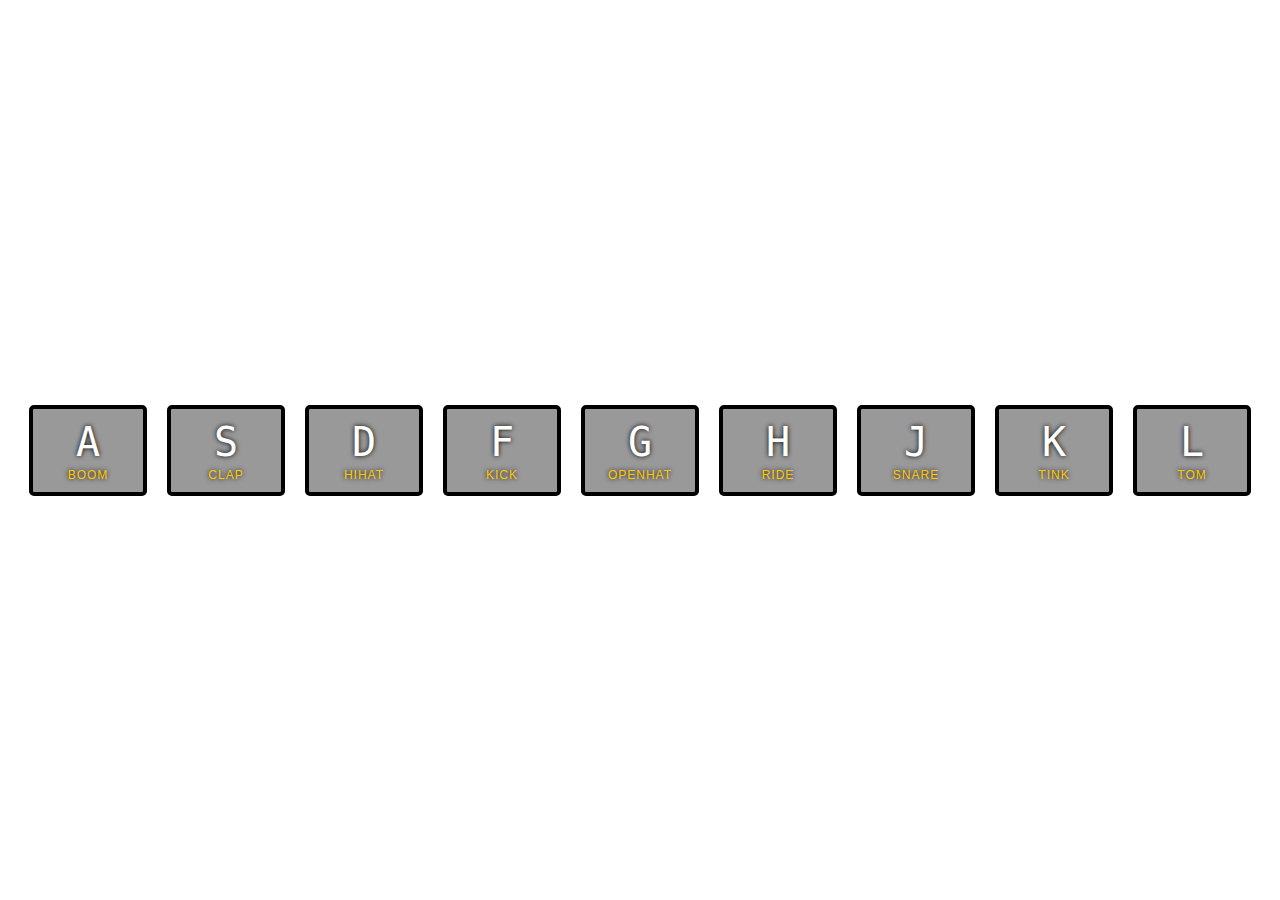
<file: Practice Folder/Vanilla JS 30 days/1. Drum Kit/index.html>
<!DOCTYPE html>
<html lang="en">
<head>
    <meta charset="UTF-8">
    <meta name="viewport" content="width=device-width, initial-scale=1.0">
    <meta http-equiv="X-UA-Compatible" content="ie=edge">
    <title>Document</title>
    <link rel="stylesheet" href="styles.css">
</head>
<body>
    <div class="keys">
        <div data-key="65" class="key">
            <kbd>A</kbd>
            <span class="sound">boom</span>
        </div>
        <div data-key="83" class="key">
            <kbd>S</kbd>
            <span class="sound">clap</span>
        </div>
        <div data-key="68" class="key">
            <kbd>D</kbd>
            <span class="sound">hihat</span>
        </div>
        <div data-key="70" class="key">
            <kbd>F</kbd>
            <span class="sound">kick</span>
        </div>
        <div data-key="71" class="key">
            <kbd>G</kbd>
            <span class="sound">openhat</span>
        </div>
        <div data-key="72" class="key">
            <kbd>H</kbd>
            <span class="sound">ride</span>
        </div>
        <div data-key="74" class="key">
            <kbd>J</kbd>
            <span class="sound">snare</span>
        </div>
        <div data-key="75" class="key">
            <kbd>K</kbd>
            <span class="sound">tink</span>
        </div>
        <div data-key="76" class="key">
            <kbd>L</kbd>
            <span class="sound">tom</span>
        </div>
    </div>

    <audio data-key="65" src="sounds/clap.wav"></audio>
    <audio data-key="83" src="sounds/hihat.wav"></audio>
    <audio data-key="68" src="sounds/kick.wav"></audio>
    <audio data-key="70" src="sounds/openhat.wav"></audio>
    <audio data-key="71" src="sounds/boom.wav"></audio>
    <audio data-key="72" src="sounds/ride.wav"></audio>
    <audio data-key="74" src="sounds/snare.wav"></audio>
    <audio data-key="75" src="sounds/tom.wav"></audio>
    <audio data-key="76" src="sounds/tink.wav"></audio>

    <script>
        function playSound(e){
            const audio = document.querySelector(`audio[data-key="${e.keyCode}"]`);
            const key = document.querySelector(`.key[data-key="${e.keyCode}"]`);
            if (!audio) return;
            audio.currentTime = 0;
            audio.play();
            key.classList.add('playing');
        }
        function removeTransition(e){
            if (e.propertyName !== 'transform') return;
            this.classList.remove('playing');
        };
        
        const keys = document.querySelectorAll('.key');
        keys.forEach(key => {
            key.addEventListener('transitionend', removeTransition);
        });
        window.addEventListener('keydown', playSound);
    </script>
</body>
</html>
</file>
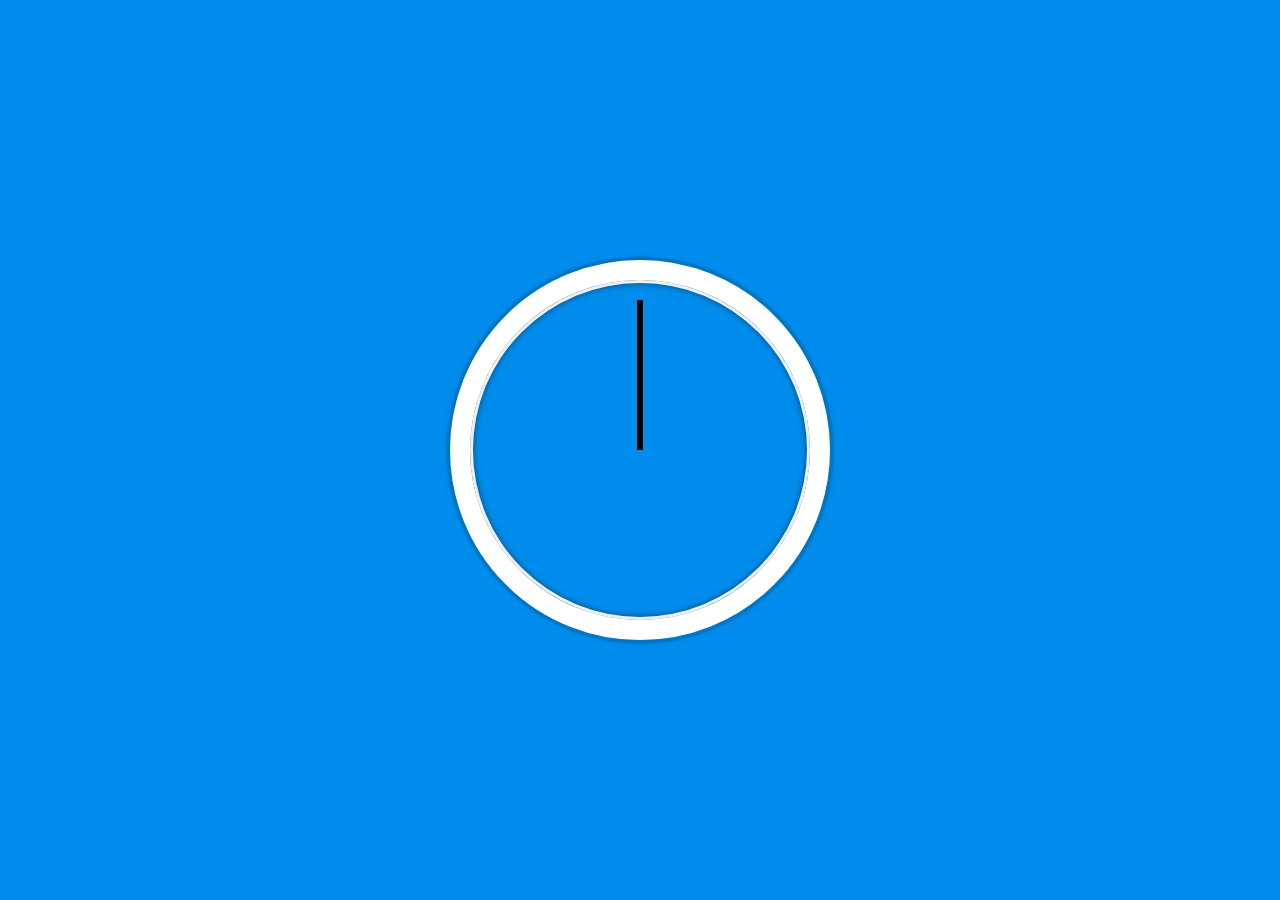
<file: Practice Folder/Vanilla JS 30 days/2. Clock/index.html>
<!DOCTYPE html>
<html lang="en">
<head>
    <meta charset="UTF-8">
    <meta name="viewport" content="width=device-width, initial-scale=1.0">
    <meta http-equiv="X-UA-Compatible" content="ie=edge">
    <title>Clock</title>
    <link rel="stylesheet" href="styles.css">
</head>
<body>
    <div class="clock">
        <div class="clock-face">
            <div class="hand hour-hand"></div>
            <div class="hand min-hand"></div>
            <div class="hand second-hand"></div>
        </div>
    </div>
    <script>
        const secondHand = document.querySelector('.second-hand');
        const minuteHand = document.querySelector('.min-hand');
        const hourHand = document.querySelector('.hour-hand');
        function setDate(){
            const now = new Date();

            const seconds = now.getSeconds();
            const secondsDegrees = ((seconds / 60) * 360) + 90;
            secondHand.style.transform = `rotate(${secondsDegrees}deg)`;
            if (seconds == '60'){
                secondHand.classList.add('notransition');
            }
            

            const mins = now.getMinutes();
            const minsDegrees = ((mins / 60) * 360) + 90;
            minuteHand.style.transform = `rotate(${minsDegrees}deg)`;

            const hours = now.getHours();
            const hoursDegrees = ((hours / 12) * 360) + 90;
            hourHand.style.transform = `rotate(${hoursDegrees}deg)`;
        }

        setInterval(setDate, 1000);
    </script>
</body>
</html>
</file>
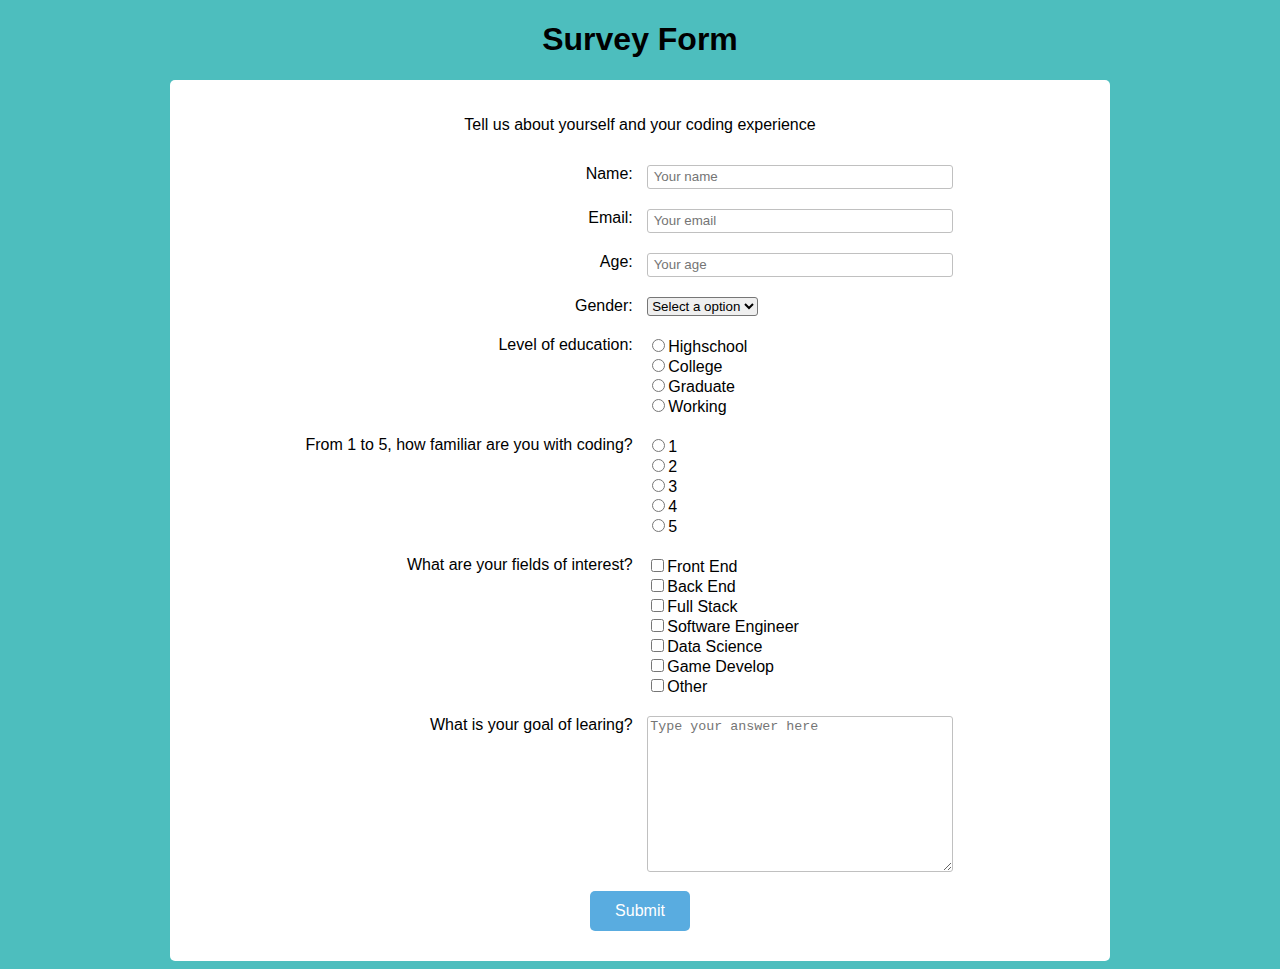
<file: Survey Form/survey.html>
<!DOCTYPE html>
<html>
<head>
    <meta charset="utf-8">
    <meta http-equiv="X-UA-Compatible" content="IE=edge">
    <title>Survey Form</title>
    <meta name="viewport" content="width=device-width, initial-scale=1">
    <link rel="stylesheet" type="text/css" href="survey.css" />
</head>
<body>
    <header>
        <h1 id="title">Survey Form</h1>
    </header>
    <main>
        <fieldset>
            <form id="survey-form" action="">
                    <p id="description">Tell us about yourself and your coding experience</p>
                <div>
                    <div class="label-info">
                        <label id="name-label" for="name">Name:</label>
                    </div>
                    <div class="user-info">
                        <input id="name" type="text" name="name" class="input-field" required placeholder=" Your name">
                    </div>
                </div>
                <div>
                    <div class="label-info">
                        <label id="email-label" for="email">Email:</label>
                    </div>
                    <div class="user-info">
                        <input id="email" type="email" name="email" class="input-field" required placeholder=" Your email">
                    </div>
                </div>
                <div>
                    <div class="label-info">
                        <label id="number-label" for="number">Age:</label>
                    </div>
                    <div class="user-info">
                        <input id="number" type="number" name="number" min="1" max="125" class="input-field" placeholder=" Your age">
                    </div>
                </div>
                <div>
                    <div class="label-info">
                        <label for="dropdown">Gender:</label>
                    </div>
                    <div class="user-info">
                        <select name="dropdown" id="dropdown">
                            <option disabled selected>
                                Select a option
                            </option>
                            <option value="male">
                                Male
                            </option>
                            <option value="female">
                                Female
                            </option>
                            <option value="other">
                                Other
                            </option>
                        </select>
                    </div>
                </div>
                <div>
                    <div class="label-info">
                        <label for="education">Level of education:</label>
                    </div>
                    <div class="user-info">
                        <ul>
                            <li><label class="radio"><input name="education" value="highschool"  type="radio" class="radio-buttons" >Highschool</label></li>
                            <li><label class="radio"><input name="education" value="college"  type="radio" class="radio-buttons" >College</label></li>
                            <li><label class="radio"><input name="education" value="graduate"  type="radio" class="radio-buttons" >Graduate</label></li>                            
                            <li><label class="radio"><input name="education" value="working"  type="radio" class="radio-buttons" >Working</label></li>                            
                        </ul>
                    </div>
                </div>
                <div>
                    <div class="label-info">
                        <label for="code-experience">From 1 to 5, how familiar are you with coding?</label>
                    </div>
                    <div class="user-info">
                        <ul>
                            <li><label class="radio"><input name="code-experience" value="1"  type="radio" class="radio-buttons" >1</label></li>
                            <li><label class="radio"><input name="code-experience" value="2"  type="radio" class="radio-buttons" >2</label></li>
                            <li><label class="radio"><input name="code-experience" value="3"  type="radio" class="radio-buttons" >3</label></li>                            
                            <li><label class="radio"><input name="code-experience" value="4"  type="radio" class="radio-buttons" >4</label></li>
                            <li><label class="radio"><input name="code-experience" value="5"  type="radio" class="radio-buttons" >5</label></li>                            
                        </ul>
                    </div>
                </div>
                <div>
                    <div class="label-info">
                        <label for="field-of-study">What are your fields of interest?</label>
                    </div>
                    <div class="user-info">
                        <ul>
                            <li><label class="checkbox"><input name="field-of-study" value="front-end"  type="checkbox" class="radio-buttons" >Front End</label></li>
                            <li><label class="checkbox"><input name="field-of-study" value="back-end"  type="checkbox" class="radio-buttons" >Back End</label></li>
                            <li><label class="checkbox"><input name="field-of-study" value="full-stack"  type="checkbox" class="radio-buttons" >Full Stack</label></li>                            
                            <li><label class="checkbox"><input name="field-of-study" value="software-engineer"  type="checkbox" class="radio-buttons" >Software Engineer</label></li>
                            <li><label class="checkbox"><input name="field-of-study" value="data-science"  type="checkbox" class="radio-buttons" >Data Science</label></li>                            
                            <li><label class="checkbox"><input name="field-of-study" value="game-develop"  type="checkbox" class="radio-buttons" >Game Develop</label></li>                            
                            <li><label class="checkbox"><input name="field-of-study" value="other"  type="checkbox" class="radio-buttons" >Other</label></li>                            
                        </ul>
                    </div>
                </div>

                <div>
                    <div class="label-info">
                        <label for="textarea">What is your goal of learing?</label>
                    </div>
                    <div class="user-info">
                        <textarea name="textarea" id="textarea" class="input-field" placeholder="Type your answer here" cols="30" rows="10"></textarea>
                    </div>
                </div>
                <div>
                    <button id="submit" type="submit">Submit</button>
                </div>
            </form>
        </fieldset>
    </main>
</body>
</html>
</file>
<file: Practice Folder/Vanilla JS 30 days/1. Drum Kit/styles.css>
html {
    font-size: 10px;
    background: url(http://i.imgur.com/b9r5sEL.jpg) bottom center;
    background-size: cover;
  }
  body,html {
    margin: 0;
    padding: 0;
    font-family: sans-serif;
  }
  
  .keys {
    display: flex;
    flex: 1;
    min-height: 100vh;
    align-items: center;
    justify-content: center;
  }
  
  .key {
    border: .4rem solid black;
    border-radius: .5rem;
    margin: 1rem;
    font-size: 1.5rem;
    padding: 1rem .5rem;
    transition: all .07s ease;
    width: 10rem;
    text-align: center;
    color: white;
    background: rgba(0,0,0,0.4);
    text-shadow: 0 0 .5rem black;
  }
  
  .playing {
    transform: scale(1.1);
    border-color: #ffc600;
    box-shadow: 0 0 1rem #ffc600;
  }
  
  kbd {
    display: block;
    font-size: 4rem;
  }
  
  .sound {
    font-size: 1.2rem;
    text-transform: uppercase;
    letter-spacing: .1rem;
    color: #ffc600;
  }
</file>
<file: Practice Folder/Vanilla JS 30 days/2. Clock/styles.css>
html {
    background:#018DED url(http://unsplash.it/1500/1000?image=881&blur=50);
    background-size:cover;
    font-family:'helvetica neue';
    text-align: center;
    font-size: 10px;
  }
  body {
    margin: 0;
    font-size: 2rem;
    display:flex;
    flex:1;
    min-height: 100vh;
    align-items: center;
  }
  .clock {
    width: 30rem;
    height: 30rem;
    border:20px solid white;
    border-radius:50%;
    margin:50px auto;
    position: relative;
    padding:2rem;
    box-shadow:
      0 0 0 4px rgba(0,0,0,0.1),
      inset 0 0 0 3px #EFEFEF,
      inset 0 0 10px black,
      0 0 10px rgba(0,0,0,0.2);
  }
  .clock-face {
    position: relative;
    width: 100%;
    height: 100%;
    transform: translateY(-3px); /*account for the height of the clock hands */
  }
  .hand {
    width:50%;
    height:6px;
    background:black;
    position: absolute;
    top:50%;
    transform-origin: 100%;
    transform: rotate(90deg);
    transition: all 0.05s;
    transition-timing-function: cubic-bezier(0.1, 2.7, 0.58, 1);
  }
  .notransition {
      transition: none;
  }
</file>
<file: Survey Form/survey.css>
html, body {
    background-color: rgb(77, 190, 190);
    text-align: center;
    font-family: 'Trebuchet MS', 'Lucida Sans Unicode', 'Lucida Grande', 'Lucida Sans', Arial, sans-serif;
}

header {
    font-weight: 2rem;
}

fieldset {
    width: 75%;
    max-width: 900px;
    background-color: #fff;
    border: none;
    border-radius: 5px;
    margin: 0 auto;
    padding: 20px;
}

.label-info {
    display: inline-block;
    text-align: right;
    vertical-align: top;
    width: 40%;
    padding: 5px;
    margin-top: 10px;
}

.user-info {
    display: inline-block;
    text-align: left;
    width: 40%;
    padding: 5px;
    margin-top: 10px;
}

.input-field {
    width: 300px;
    border-radius: 3px;
    border: 1px solid #c0c0c0;
    min-height: 20px;
}

ul {
    display: block;
    list-style: none;
    margin: 0;
    padding: 0;
}

#dropdown {
    border-radius: 3px;
}

#submit {
    background-color: #59ace0;
    border: 0;
    border-radius: 5px;
    color: white;
    width: 100px;
    height: 40px;
    font-size: 1em;
    margin: 10px;
}

@media screen and (max-width: 600px) {
    .label-info {
      width: 100%;
      text-align: left;
    }
    .user-info {
      width: 80%;
      float: left;
    }
    .input-field {
      width: 100%;
    }
  }
</file>
